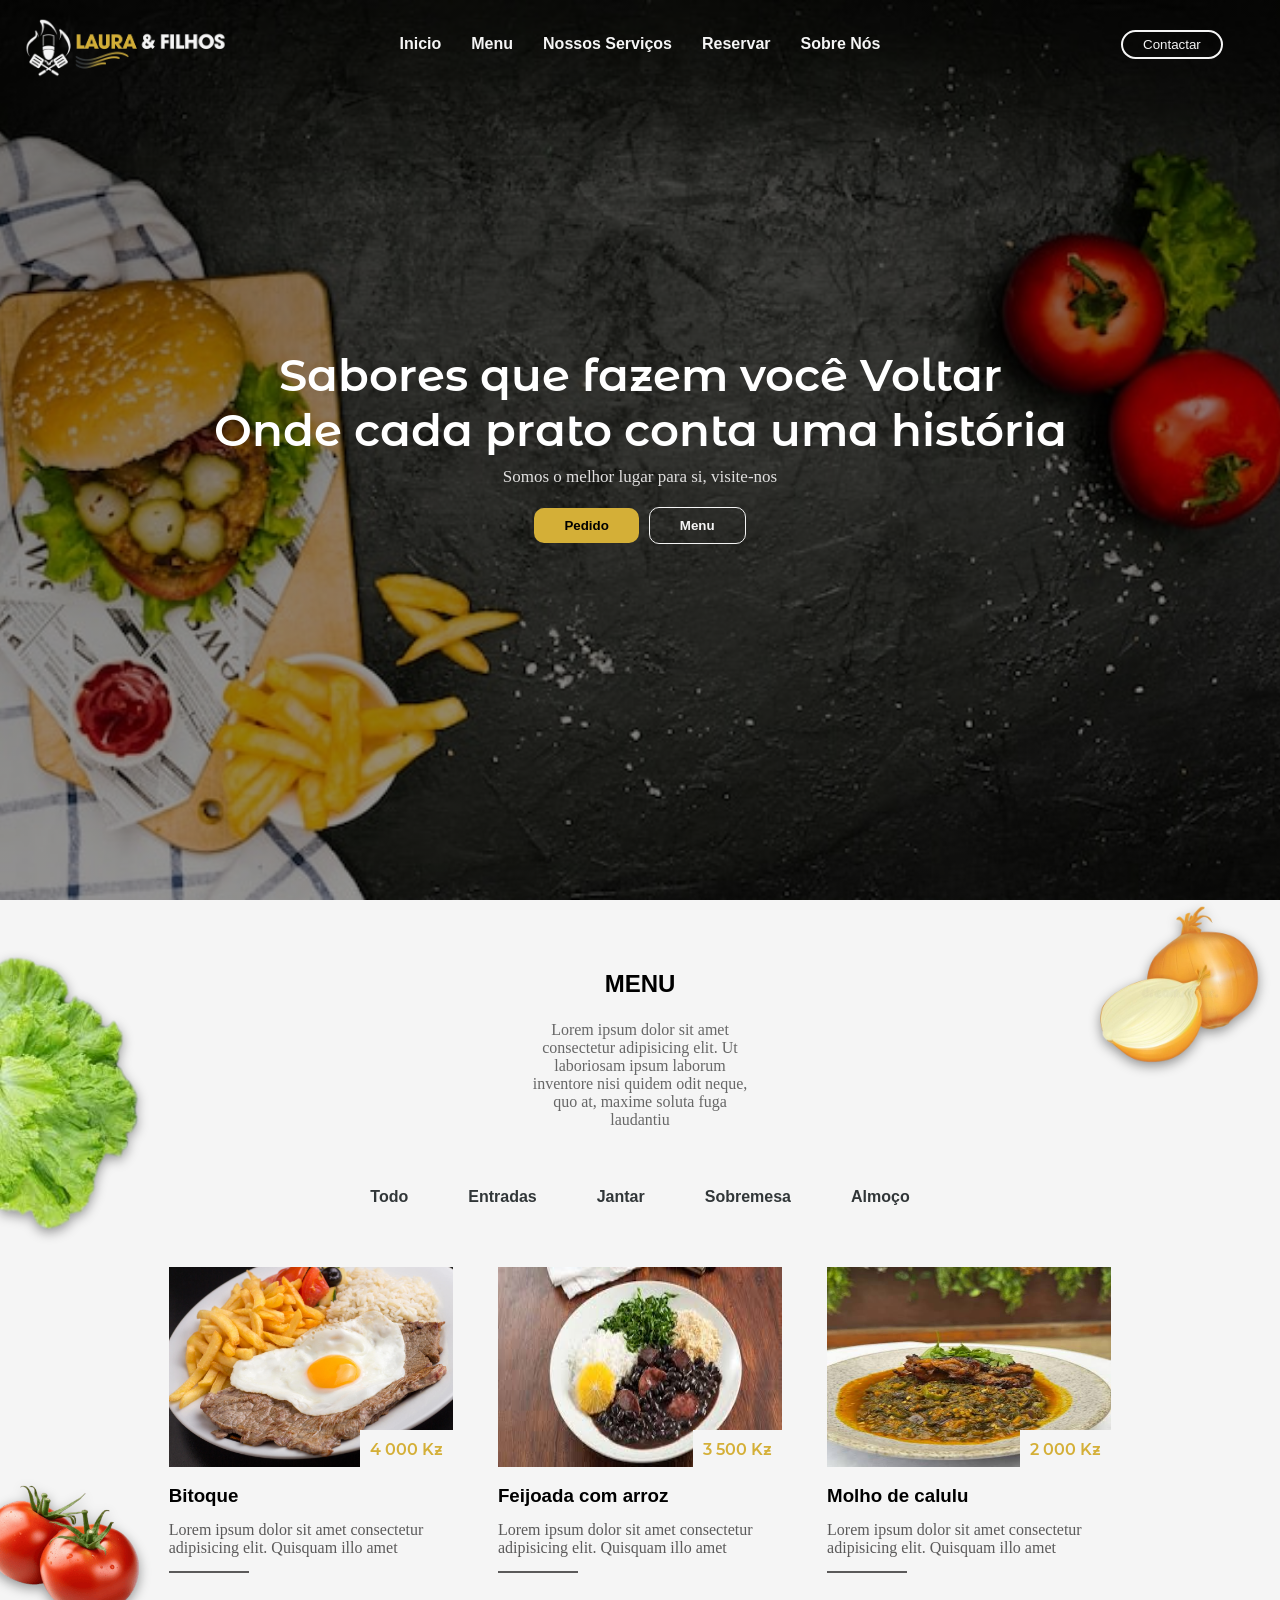
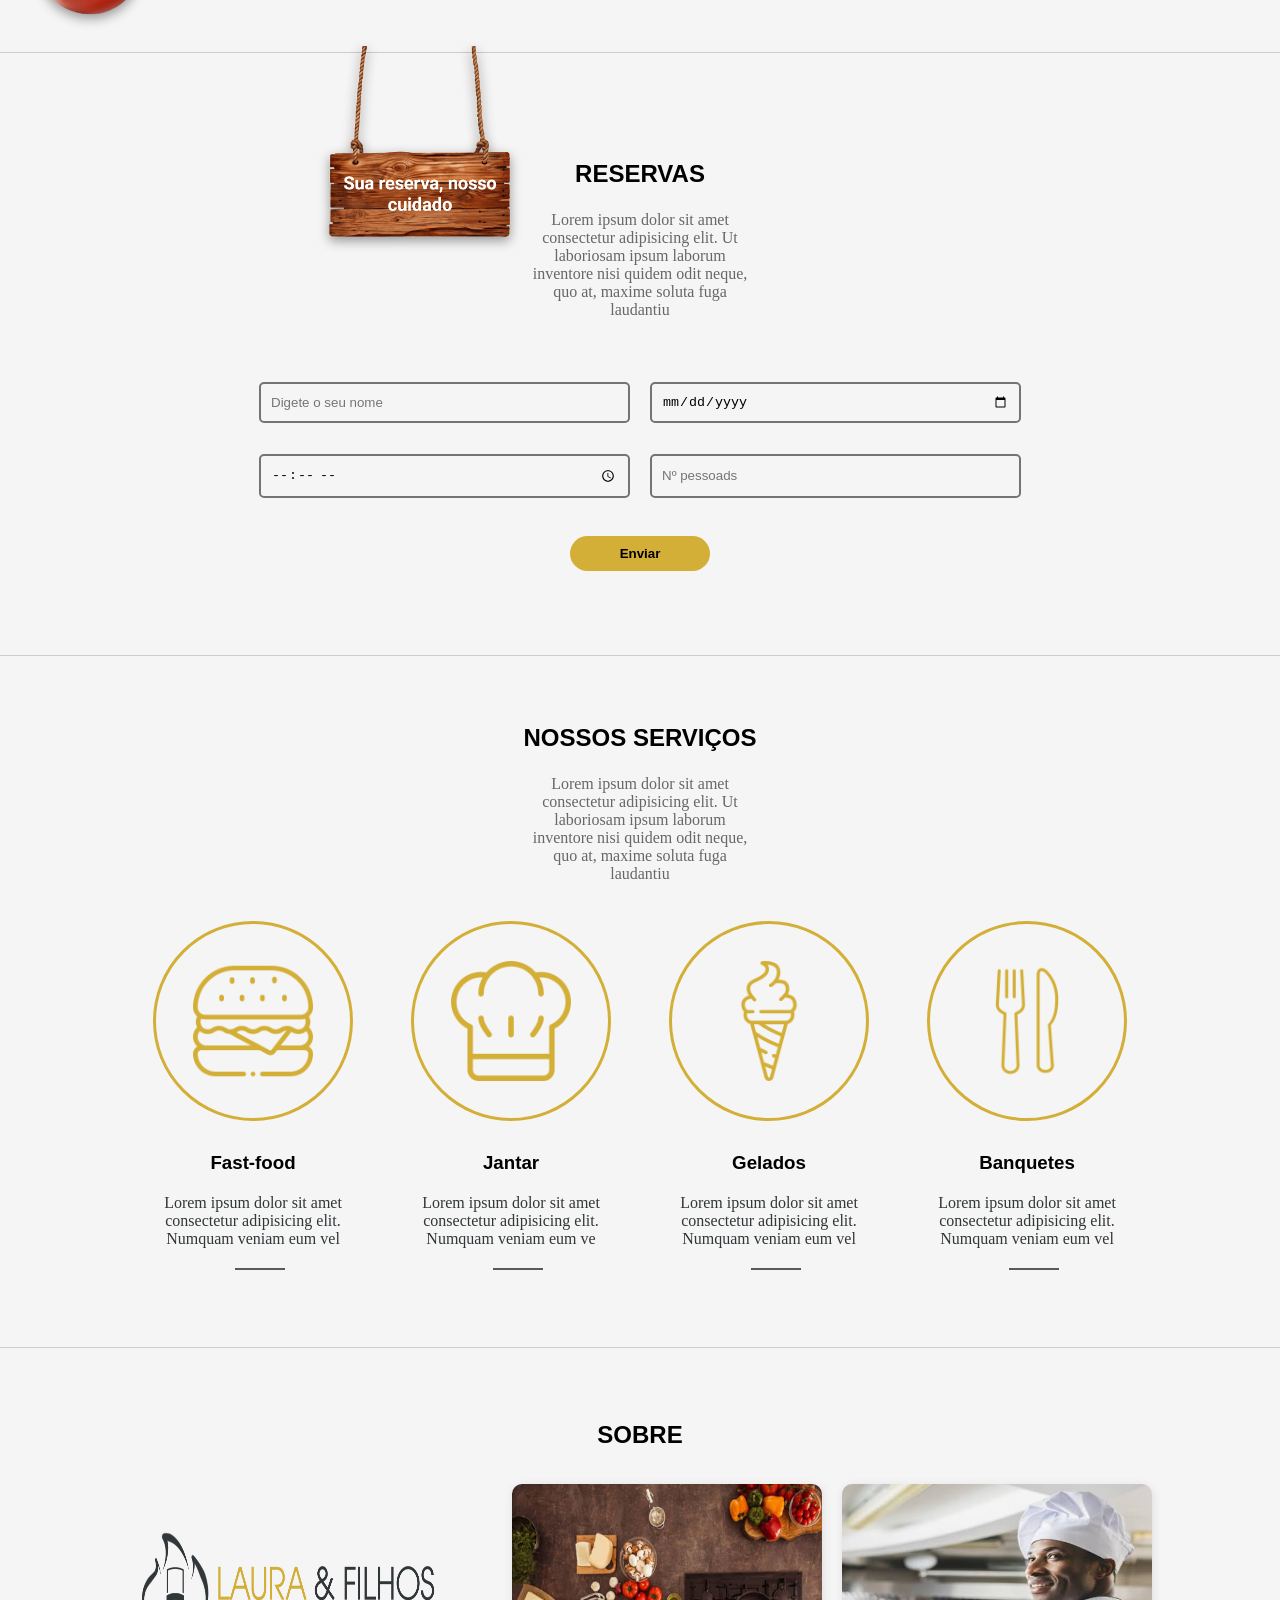
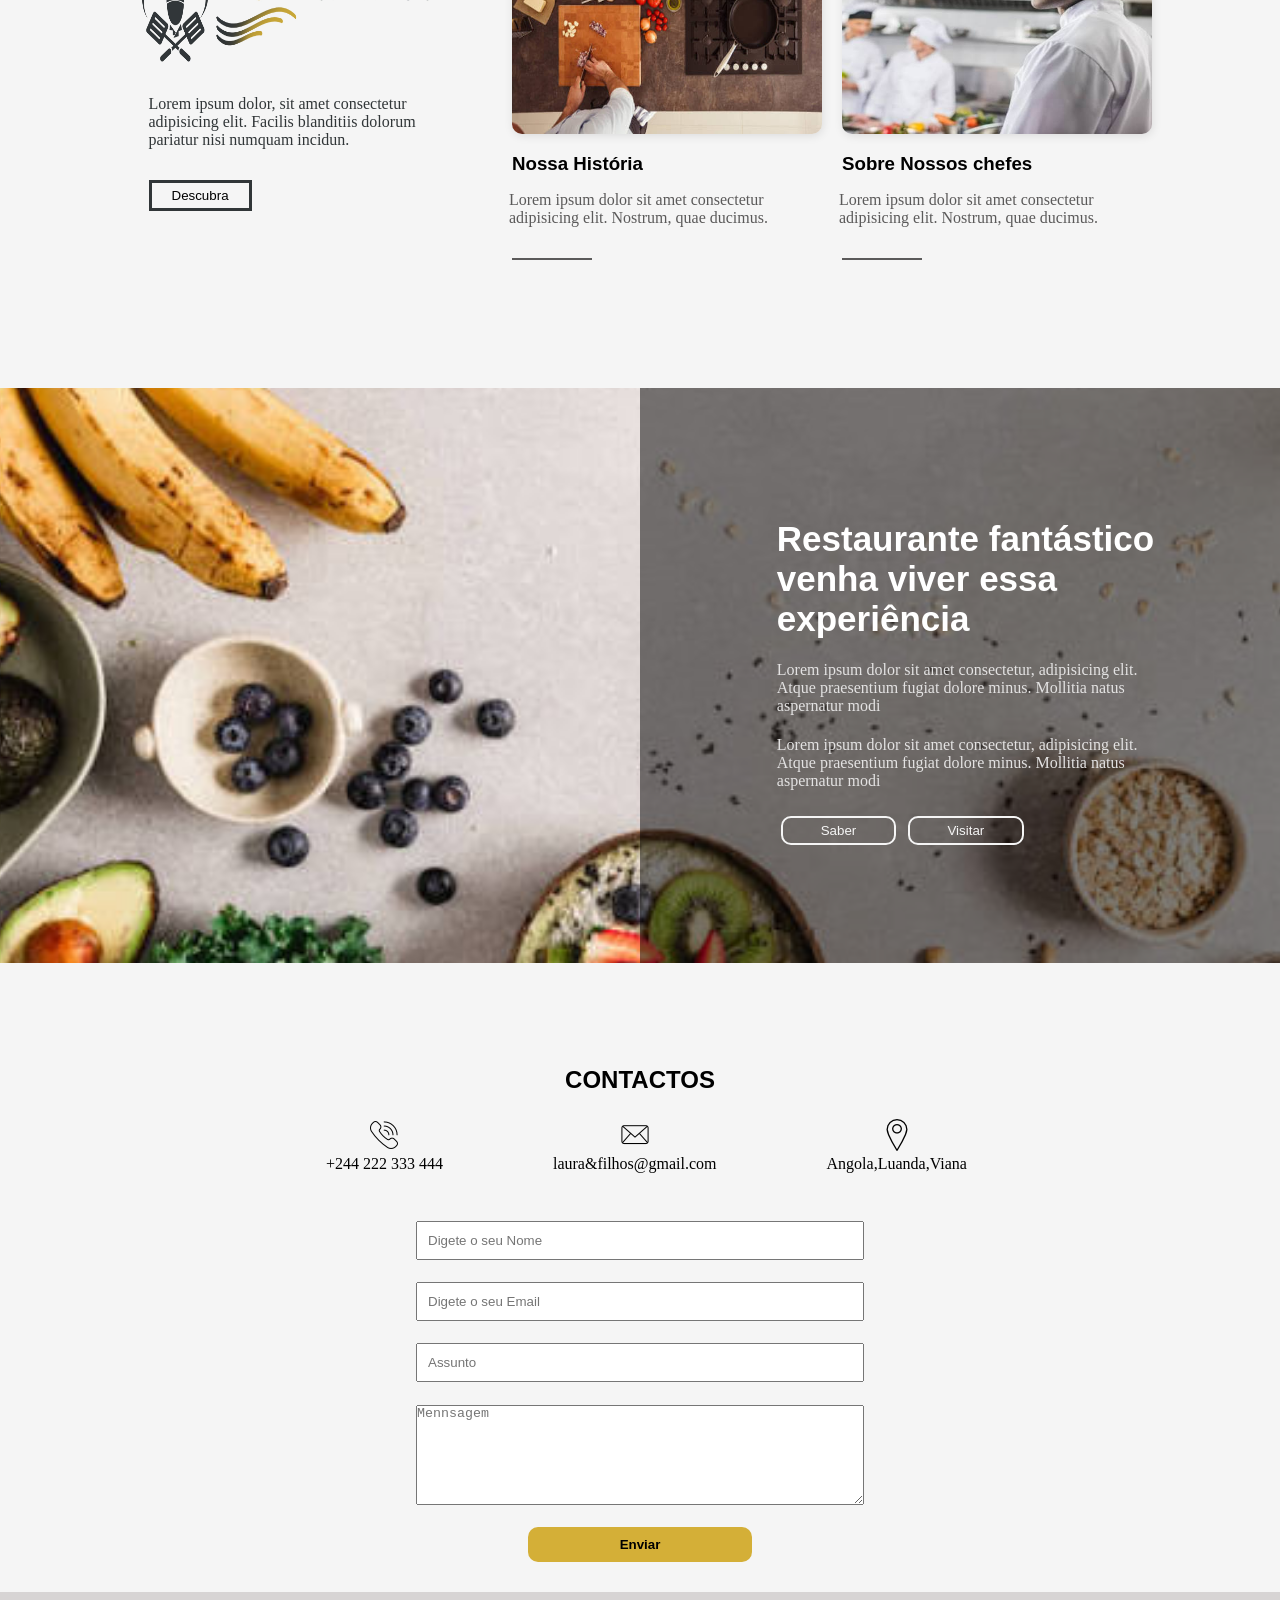
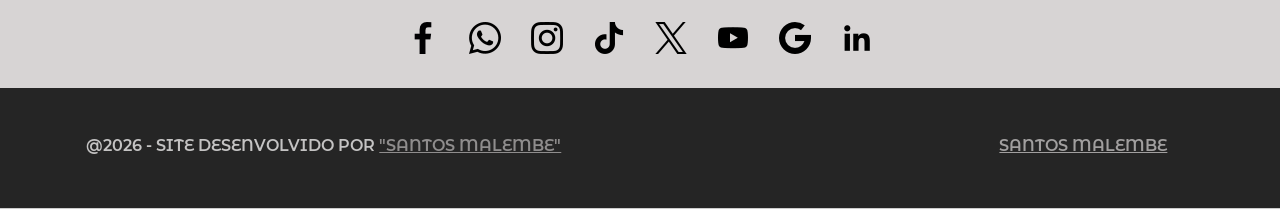
<file: index.html>
<!DOCTYPE html>
<html lang="pt-pt">
<head>
    <meta charset="UTF-8">
    <meta name="viewport" content="width=device-width, initial-scale=1.0">
    <title>Restaurante Laura e filhos</title>
    <link rel="stylesheet" href="style.css">
</head>
<body>
        <header class="cabecalho">
            <nav class="nav_bar">
                <div class="logo">
                        <a href="index.html"><img src="img/icon/logo.png" alt="logotipo"></a>
                </div>
                <ul class="nav_list">
                    <li><a href="index.html">Inicio</a></li>
                    <li><a href="#menu">Menu</a></li>
                    <li><a href="#servicos">Nossos Serviços</a></li>
                    <li><a href="#reservas">Reservar</a></li>
                    <li><a href="#sobre">Sobre Nós</a></li>
                </ul>

                <div class="contactar">
                        <button><a href="#contactos">Contactar</a></button>
                        <button class="menu"><img src="img/icon/menu.png" alt=""></button>
                </div>
            </nav>
        </header>

    <main class="conteudo_principal"><!--Incio do cnteudo principal-->
           <section class="boas_vindas">
                <div class="info">
                    <div class="titulo">
                        <h1>Sabores que fazem você Voltar <br> Onde cada prato conta uma história</h1>
                        <span>Somos o melhor lugar para si, visite-nos</span>
                    </div>
                    <div class="btn_facil">
                        <button class="pedido">Pedido</button> 
                        <button class="menu"><a href="#menu">Menu</a></button> 
                    </div>
                </div>
           </section>

           <section id="menu">
                <div class="aleatorio">
                    <div class="alimento"><img class="alfase" src="img/fundo/alfase.png" alt=""></div>
                    <div class="alimento"><img class="tomate" src="img/fundo/tomate.png" alt=""></div>
                    <div class="alimento"><img class="cebola" src="img/fundo/cebola.png" alt=""></div>
                </div>
                <div class="cabeca"><!--Informação da cabeça da sessão menu-->
                      <h2>MENU</h2>
                      <p>Lorem ipsum dolor sit amet consectetur adipisicing elit. Ut laboriosam ipsum laborum inventore nisi quidem odit neque, quo at, maxime soluta fuga laudantiu</p>
                </div>
                <div class="menu_nav_bar"><!--Menu que fica na sessão menu-->
                    <nav>
                        <ul>
                            <li><a href="#">Todo</a></li>
                            <li><a href="#">Entradas</a></li>
                            <li><a href="#">Jantar</a></li>
                            <li><a href="#">Sobremesa</a></li>
                            <li><a href="#">Almoço</a></li>
                        </ul>
                    </nav>
                </div><!--Fim do menu na sessão menu-->
                <div class="pratos_container">
                        <div class="pratos">
                            <div class="pratos_img">
                                <img src="img/pratos/prato1.jpeg" alt="prato1">
                                <div class="preco">
                                    <span>4 000 Kz</span>
                                </div>
                            </div>
                            <div class="info">  
                                <h3>Bitoque</h3>
                                <p>Lorem ipsum dolor sit amet consectetur adipisicing elit. Quisquam illo amet</p>
                            </div>
                        </div>
                        <div class="pratos">
                            <div class="pratos_img">
                                <img src="img/pratos/prato2.jpeg" alt="prato">
                                <div class="preco">
                                    <span>3 500 Kz</span>
                                </div>
                            </div>
                            <div class="info">  
                                <h3>Feijoada com arroz</h3>
                                <p>Lorem ipsum dolor sit amet consectetur adipisicing elit. Quisquam illo amet</p>
                            </div>
                        </div>
                        <div class="pratos">
                            <div class="pratos_img">
                                <img src="img/pratos/prato3.jpeg" alt="prato">
                                <div class="preco">
                                    <span>2 000 Kz</span>
                                </div>
                            </div>
                            <div class="info">  
                                <h3>Molho de calulu</h3>
                                <p>Lorem ipsum dolor sit amet consectetur adipisicing elit. Quisquam illo amet</p>
                            </div>
                        </div>
                </div>          
           </section><!--Fim da sessão menu-->

           <section id="reservas">
                    <div class="placa"> 
                        <img src="img/fundo/reserva.png" alt="">          
                    </div>
                  <div class="cabeca"><!--Informação da cabeça da sessão menu-->
                      <h2>RESERVAS</h2>
                      <p>Lorem ipsum dolor sit amet consectetur adipisicing elit. Ut laboriosam ipsum laborum inventore nisi quidem odit neque, quo at, maxime soluta fuga laudantiu</p>
                </div>
                <div class="cadastro_reservas">
                        <div class="cadastro1">
                            <input type="text" placeholder="Digete o seu nome">
                            <input type="date" placeholder="Escolha uma data">
                        </div>
                        <div class="cadastro2">
                            <input type="time" min="8:00" max="22:00" placeholder="Escolha a hora">
                            <input type="number" min="1" max="10" placeholder="Nº pessoads">
                        </div>
                        <div class="enviar">
                            <button>Enviar</button>
                        </div>
                </div>
           </section><!--Fim da seccção de reservas-->

           <section id="servicos">
              <div class="cabeca"><!--Informação da cabeça da sessão menu-->
                      <h2>NOSSOS SERVIÇOS</h2>
                      <p>Lorem ipsum dolor sit amet consectetur adipisicing elit. Ut laboriosam ipsum laborum inventore nisi quidem odit neque, quo at, maxime soluta fuga laudantiu</p>
                </div>
                    <div class="servicos_container">
                        <div class="servicos">
                            <div class="area_img">
                                <img src="img/icon/hamburguer.png" alt="">
                            </div>
                            <div class="info">
                                <h3>Fast-food</h3>
                                <p>Lorem ipsum dolor sit amet consectetur adipisicing elit. Numquam veniam eum vel </p>
                            </div>
                        </div>
                        <div class="servicos">
                            <div class="area_img">
                                <img src="img/icon/chapeu.png" alt="">
                            </div>
                            <div class="info">
                                <h3>Jantar</h3>
                                <p>Lorem ipsum dolor sit amet consectetur adipisicing elit. Numquam veniam eum ve</p>
                            </div>
                        </div>
                        <div class="servicos">
                            <div class="area_img">
                                <img src="img/icon/gelado.png" alt="">
                            </div>
                            <div class="info">
                                <h3>Gelados</h3>
                                <p>Lorem ipsum dolor sit amet consectetur adipisicing elit. Numquam veniam eum vel</p>
                            </div>
                        </div>
                        <div class="servicos">
                            <div class="area_img">
                                <img src="img/icon/talheres.png" alt="">
                            </div>
                            <div class="info">
                                <h3>Banquetes</h3>
                                <p>Lorem ipsum dolor sit amet consectetur adipisicing elit. Numquam veniam eum vel </p>
                            </div>
                        </div>     
                    </div>
           </section><!--Fim da sessão serviços-->

        <section id="sobre">
                <div class="cabeca"><!--Informação da cabeça da sessão menu-->
                    <h2>SOBRE</h2>
                </div>
            <div class="info_container">
                <div class="info">
                    <div class="logo_casa">
                        <img src="img/icon/logo2.jpg" alt="">
                    </div>
                    <div class="teste">
                        <p>Lorem ipsum dolor, sit amet consectetur adipisicing elit. Facilis blanditiis dolorum pariatur nisi numquam incidun.</p>
                        <button>Descubra</button>
                    </div>
                </div>
                <div class="historia_container">
                    <div class="historia1">
                        <div class="imagem">
                               <img src="img/fundo/historia.jpeg" alt="">
                        </div>
                        <div class="info">
                                <h3>Nossa História</h3>
                                <p>Lorem ipsum dolor sit amet consectetur adipisicing elit. Nostrum, quae ducimus. </p>
                        </div>
                    </div>
                    <div class="historia1">
                        <div class="imagem">
                               <img src="img/fundo/chefe2.jpeg" alt="">
                        </div>
                        <div class="info">
                                <h3>Sobre Nossos chefes</h3>
                                <p>Lorem ipsum dolor sit amet consectetur adipisicing elit. Nostrum, quae ducimus. </p>
                        </div>
                    </div>
                </div>
            </div>

            <div class="escura">
                    <div class="escuro_container">
                        <div class="escura1">
                            <h2>Restaurante fantástico venha viver essa experiência</h2>
                            <p>Lorem ipsum dolor sit amet consectetur, adipisicing elit. Atque praesentium fugiat dolore minus. Mollitia natus aspernatur modi</p>
                            <p>Lorem ipsum dolor sit amet consectetur, adipisicing elit. Atque praesentium fugiat dolore minus. Mollitia natus aspernatur modi</p>
                            <div class="botoes_container">
                                    <button>Saber</button>
                                    <button>Visitar</button>
                            </div>
                        </div>
                    </div>
            </div>
        </section>
    </main><!--Fim do main-->

        <footer id="contactos">
                 <div class="cabeca"><!--Informação da cabeça da sessão menu-->
                    <h2>CONTACTOS</h2>
                </div>
                <div class="contactos_container">
                    <div class="contacto1">
                        <div><img src="img/icon/telefone.png" alt=""></div>
                        <div><span>+244 222 333 444</span></div>
                    </div>
                    <div class="contacto1">
                        <div><img src="img/icon/email.png" alt=""></div>
                        <div><span>laura&filhos@gmail.com</span></div>
                    </div>
                    <div class="contacto1">
                        <div><img src="img/icon/localizacao.png" alt=""></div>
                        <div><span>Angola,Luanda,Viana</span></div>
                    </div>
                    
                </div>
                <div class="formulario_container">
                    <div class="formulario">
                        <input type="text" placeholder="Digete o seu Nome">
                        <input type="text" placeholder="Digete o seu Email">
                        <input type="text" placeholder="Assunto">
                        <textarea name="mensagem" placeholder="Mennsagem"></textarea>
                    </div>
                    <div class="enviar">
                        <button>Enviar</button>
                    </div>
                </div>

                <div class="redes">
                    <div class="redes_container">
                        <div class="1"><img src="img/icon/facebook-app-symbol.png" alt=""></div>
                        <div class="2"><img src="img/icon/whatsapp.png" alt=""></div>
                        <div class="3"><img src="img/icon/instagram.png" alt=""></div>
                        <div class="4"><img src="img/icon/tik-tok.png" alt=""></div>
                        <div class="8"><img src="img/icon/twitter.png" alt=""></div>                        
                        <div class="5"><img src="img/icon/youtube.png" alt=""></div>
                        <div class="6"> <img src="img/icon/google.png" alt=""></div>
                        <div class="7"><img src="img/icon/linkedin.png" alt=""></div>
                    </div>
                </div>
                <div class="termino">
                    <div class="info1">
                        <span>@2026 - SITE DESENVOLVIDO POR <a href="#">"SANTOS MALEMBE"</a></span>
                    </div>
                    <div class="info2">
                        <span><a href="#">SANTOS MALEMBE</a></span>
                    </div>
                </div>
        </footer>


<script src="index.js"></script>
<script src="menu.js"></script>



</body>
</html>
</file>
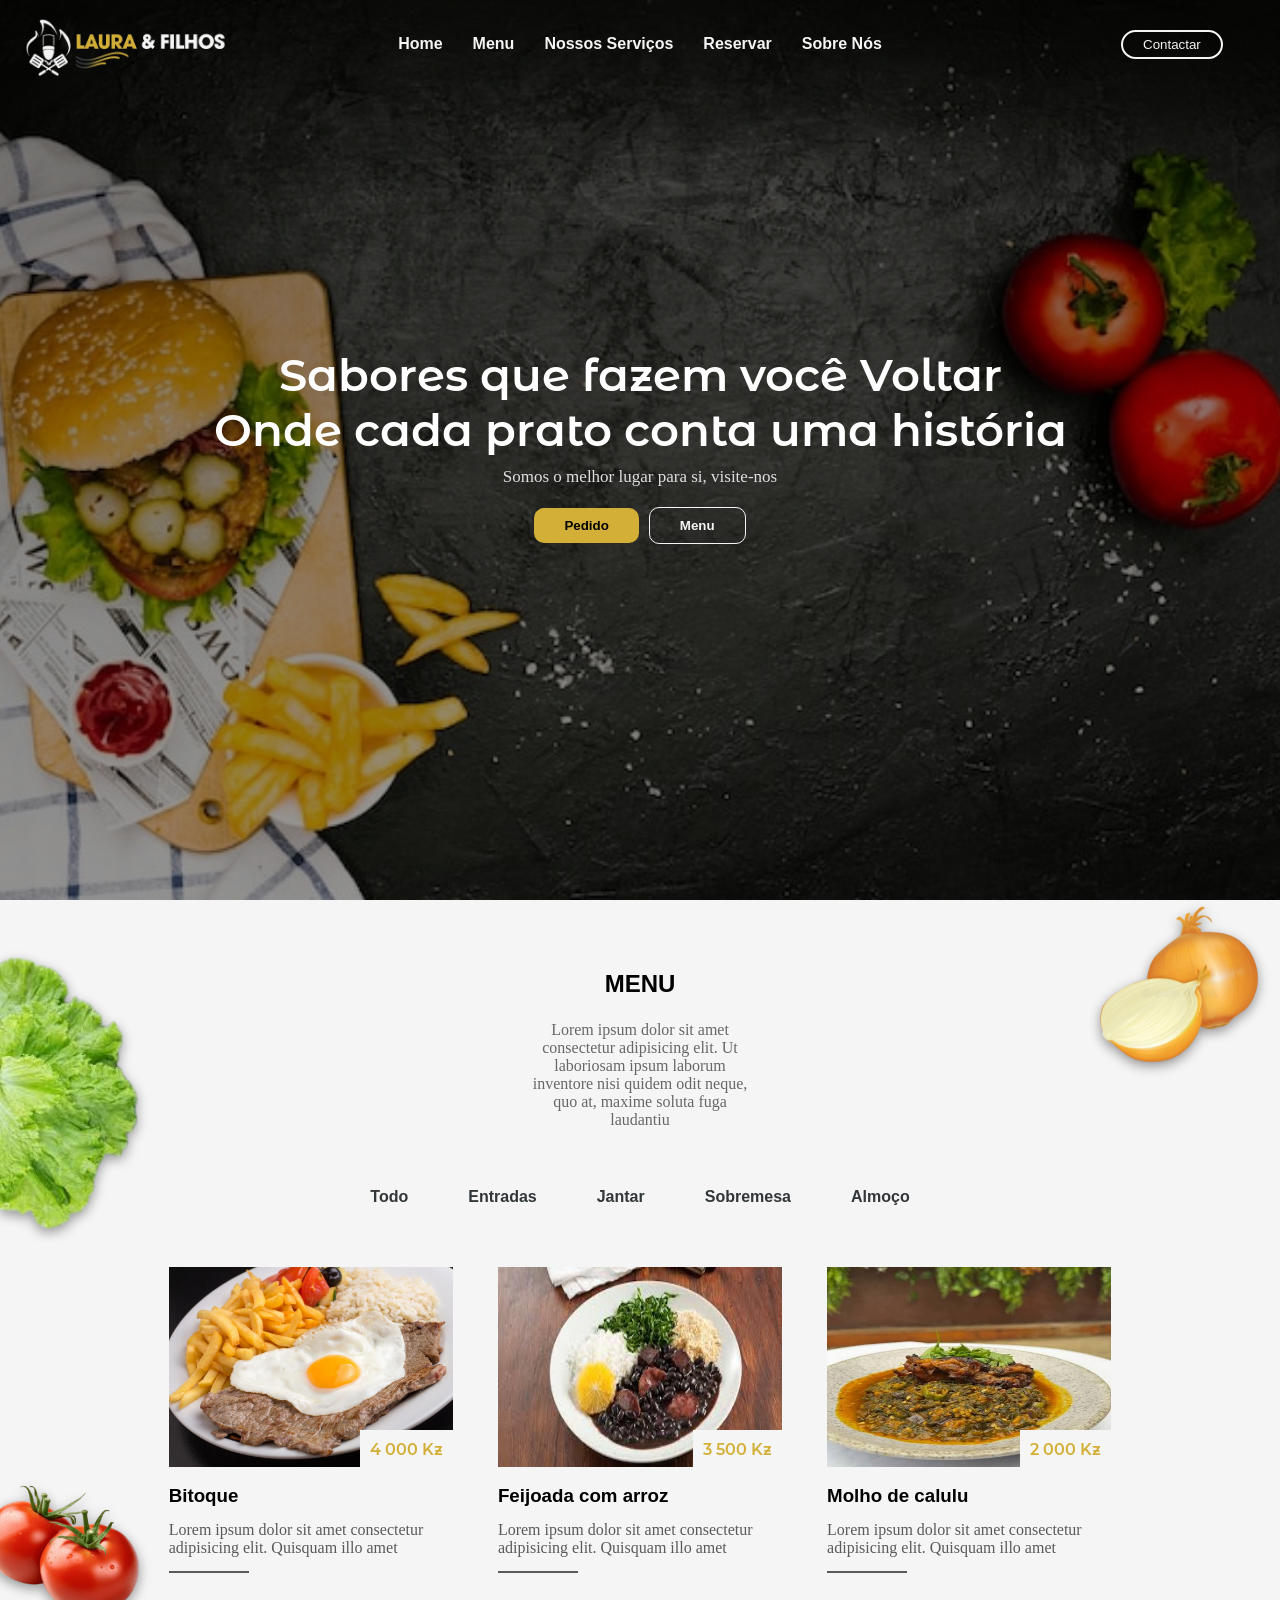
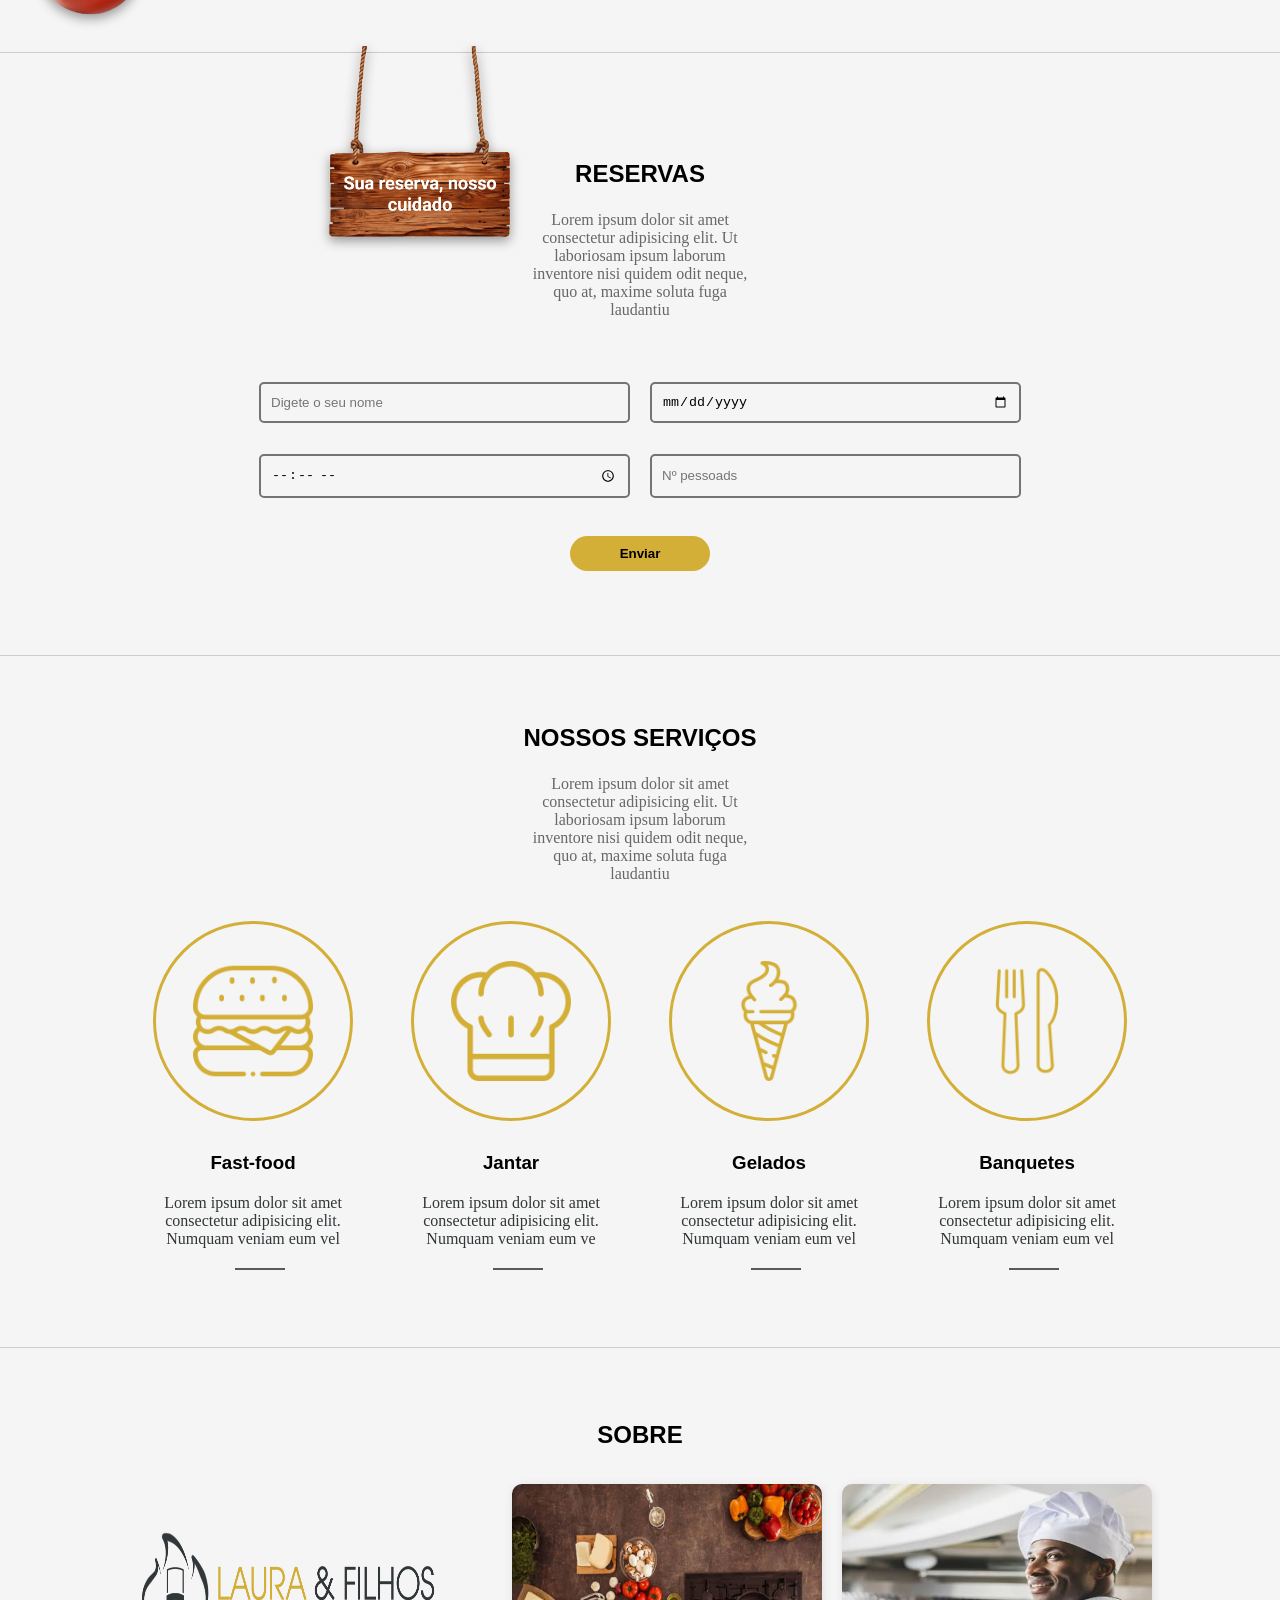
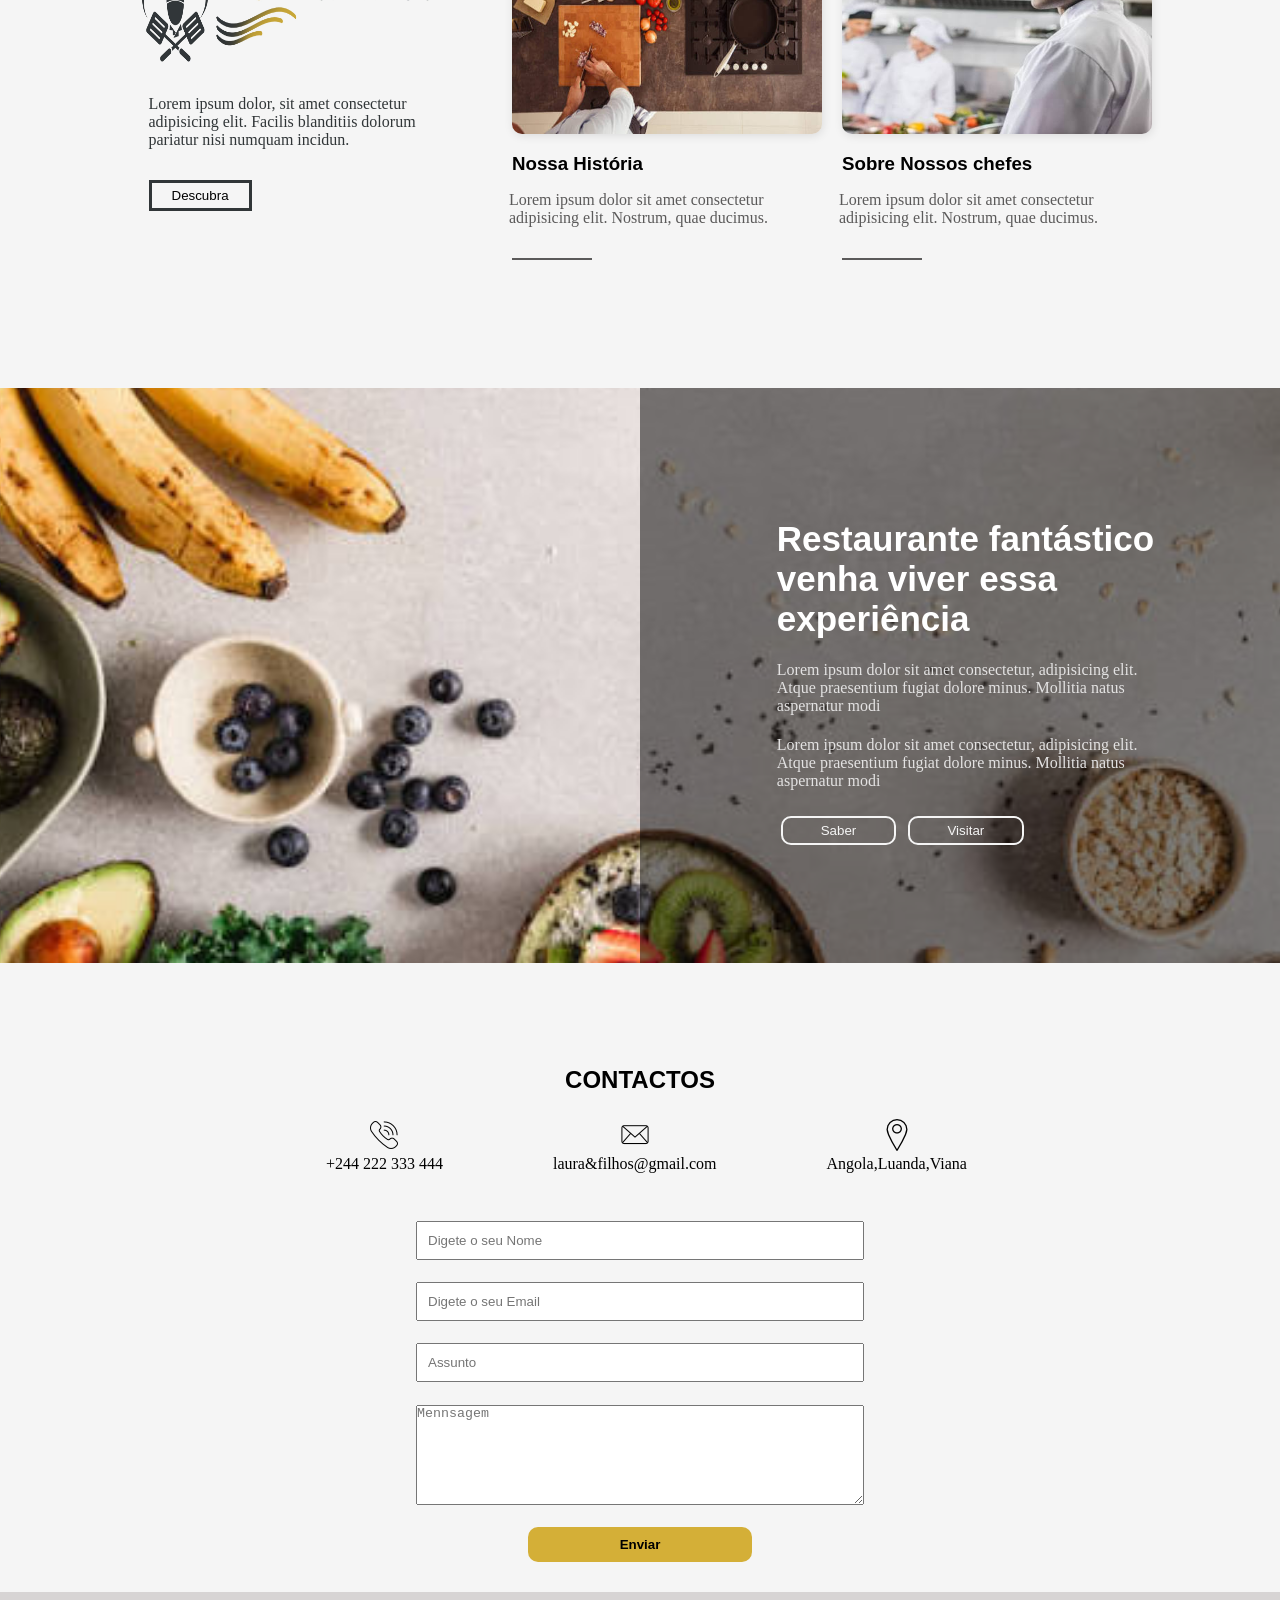
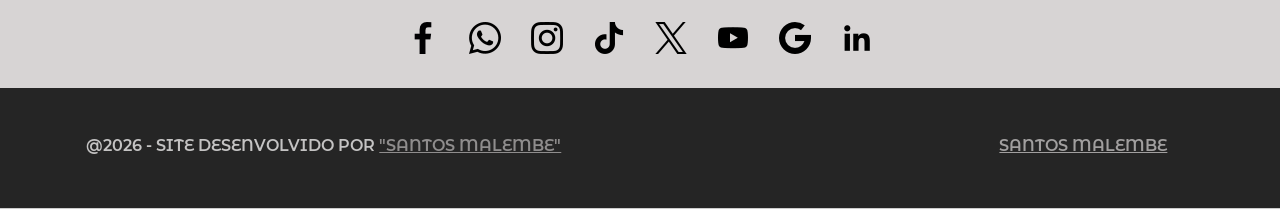
<file: html/index.html>
<!DOCTYPE html>
<html lang="pt-pt">
<head>
    <meta charset="UTF-8">
    <meta name="viewport" content="width=device-width, initial-scale=1.0">
    <title>Restaurante Laura e filhos</title>
    <link rel="stylesheet" href="/css/style.css">
</head>
<body>
        <header class="cabecalho">
            <nav class="nav_bar">
                <div class="logo">
                        <a href="index.html"><img src="/img/icon/logo.png" alt=""></a>
                </div>
                <ul>
                    <li><a href="index.html">Home</a></li>
                    <li><a href="#menu">Menu</a></li>
                    <li><a href="#servicos">Nossos Serviços</a></li>
                    <li><a href="#reservas">Reservar</a></li>
                    <li><a href="#sobre">Sobre Nós</a></li>
                </ul>

                <div class="contactar">
                        <button><a href="#contactos">Contactar</a></button>
                </div>
            </nav>
        </header>

    <main class="conteudo_principal"><!--Incio do cnteudo principal-->
           <section class="boas_vindas">
                <div class="info">
                    <div class="titulo">
                        <h1>Sabores que fazem você Voltar <br> Onde cada prato conta uma história</h1>
                        <span>Somos o melhor lugar para si, visite-nos</span>
                    </div>
                    <div class="btn_facil">
                        <button class="pedido">Pedido</button> 
                        <button class="menu"><a href="#menu">Menu</a></button> 
                    </div>
                </div>
           </section>

           <section id="menu">
                <div class="aleatorio">
                    <div class="alimento"><img class="alfase" src="/img/fundo/alfase.png" alt=""></div>
                    <div class="alimento"><img class="tomate" src="/img/fundo/tomate.png" alt=""></div>
                    <div class="alimento"><img class="cebola" src="/img/fundo/cebola.png" alt=""></div>
                </div>
                <div class="cabeca"><!--Informação da cabeça da sessão menu-->
                      <h2>MENU</h2>
                      <p>Lorem ipsum dolor sit amet consectetur adipisicing elit. Ut laboriosam ipsum laborum inventore nisi quidem odit neque, quo at, maxime soluta fuga laudantiu</p>
                </div>
                <div class="menu_nav_bar"><!--Menu que fica na sessão menu-->
                    <nav>
                        <ul>
                            <li><a href="#">Todo</a></li>
                            <li><a href="#">Entradas</a></li>
                            <li><a href="#">Jantar</a></li>
                            <li><a href="#">Sobremesa</a></li>
                            <li><a href="#">Almoço</a></li>
                        </ul>
                    </nav>
                </div><!--Fim do menu na sessão menu-->
                <div class="pratos_container">
                        <div class="pratos">
                            <div class="pratos_img">
                                <img src="/img/pratos/prato1.jpeg" alt="prato">
                                <div class="preco">
                                    <span>4 000 Kz</span>
                                </div>
                            </div>
                            <div class="info">  
                                <h3>Bitoque</h3>
                                <p>Lorem ipsum dolor sit amet consectetur adipisicing elit. Quisquam illo amet</p>
                            </div>
                        </div>
                        <div class="pratos">
                            <div class="pratos_img">
                                <img src="/img/pratos/prato2.jpeg" alt="prato">
                                <div class="preco">
                                    <span>3 500 Kz</span>
                                </div>
                            </div>
                            <div class="info">  
                                <h3>Feijoada com arroz</h3>
                                <p>Lorem ipsum dolor sit amet consectetur adipisicing elit. Quisquam illo amet</p>
                            </div>
                        </div>
                        <div class="pratos">
                            <div class="pratos_img">
                                <img src="/img/pratos/prato3.jpeg" alt="prato">
                                <div class="preco">
                                    <span>2 000 Kz</span>
                                </div>
                            </div>
                            <div class="info">  
                                <h3>Molho de calulu</h3>
                                <p>Lorem ipsum dolor sit amet consectetur adipisicing elit. Quisquam illo amet</p>
                            </div>
                        </div>
                </div>          
           </section><!--Fim da sessão menu-->

           <section id="reservas">
                    <div class="placa"> 
                        <img src="/img/fundo/reserva.png" alt="">          
                    </div>
                  <div class="cabeca"><!--Informação da cabeça da sessão menu-->
                      <h2>RESERVAS</h2>
                      <p>Lorem ipsum dolor sit amet consectetur adipisicing elit. Ut laboriosam ipsum laborum inventore nisi quidem odit neque, quo at, maxime soluta fuga laudantiu</p>
                </div>
                <div class="cadastro_reservas">
                        <div class="cadastro1">
                            <input type="text" placeholder="Digete o seu nome">
                            <input type="date" placeholder="Escolha uma data">
                        </div>
                        <div class="cadastro2">
                            <input type="time" min="8:00" max="22:00" placeholder="Escolha a hora">
                            <input type="number" min="1" max="10" placeholder="Nº pessoads">
                        </div>
                        <div class="enviar">
                            <button>Enviar</button>
                        </div>
                </div>
           </section><!--Fim da seccção de reservas-->

           <section id="servicos">
              <div class="cabeca"><!--Informação da cabeça da sessão menu-->
                      <h2>NOSSOS SERVIÇOS</h2>
                      <p>Lorem ipsum dolor sit amet consectetur adipisicing elit. Ut laboriosam ipsum laborum inventore nisi quidem odit neque, quo at, maxime soluta fuga laudantiu</p>
                </div>
                    <div class="servicos_container">
                        <div class="servicos">
                            <div class="area_img">
                                <img src="/img/icon/hamburguer.png" alt="">
                            </div>
                            <div class="info">
                                <h3>Fast-food</h3>
                                <p>Lorem ipsum dolor sit amet consectetur adipisicing elit. Numquam veniam eum vel </p>
                            </div>
                        </div>
                        <div class="servicos">
                            <div class="area_img">
                                <img src="/img/icon/chapeu.png" alt="">
                            </div>
                            <div class="info">
                                <h3>Jantar</h3>
                                <p>Lorem ipsum dolor sit amet consectetur adipisicing elit. Numquam veniam eum ve</p>
                            </div>
                        </div>
                        <div class="servicos">
                            <div class="area_img">
                                <img src="/img/icon/gelado.png" alt="">
                            </div>
                            <div class="info">
                                <h3>Gelados</h3>
                                <p>Lorem ipsum dolor sit amet consectetur adipisicing elit. Numquam veniam eum vel</p>
                            </div>
                        </div>
                        <div class="servicos">
                            <div class="area_img">
                                <img src="/img/icon/talheres.png" alt="">
                            </div>
                            <div class="info">
                                <h3>Banquetes</h3>
                                <p>Lorem ipsum dolor sit amet consectetur adipisicing elit. Numquam veniam eum vel </p>
                            </div>
                        </div>     
                    </div>
           </section><!--Fim da sessão serviços-->

        <section id="sobre">
                <div class="cabeca"><!--Informação da cabeça da sessão menu-->
                    <h2>SOBRE</h2>
                </div>
            <div class="info_container">
                <div class="info">
                    <div class="logo_casa">
                        <img src="/img/icon/logo2.jpg" alt="">
                    </div>
                    <div class="teste">
                        <p>Lorem ipsum dolor, sit amet consectetur adipisicing elit. Facilis blanditiis dolorum pariatur nisi numquam incidun.</p>
                        <button>Descubra</button>
                    </div>
                </div>
                <div class="historia_container">
                    <div class="historia1">
                        <div class="imagem">
                               <img src="/img/fundo/historia.jpeg" alt="">
                        </div>
                        <div class="info">
                                <h3>Nossa História</h3>
                                <p>Lorem ipsum dolor sit amet consectetur adipisicing elit. Nostrum, quae ducimus. </p>
                        </div>
                    </div>
                    <div class="historia1">
                        <div class="imagem">
                               <img src="/img/fundo/chefe2.jpeg" alt="">
                        </div>
                        <div class="info">
                                <h3>Sobre Nossos chefes</h3>
                                <p>Lorem ipsum dolor sit amet consectetur adipisicing elit. Nostrum, quae ducimus. </p>
                        </div>
                    </div>
                </div>
            </div>

            <div class="escura">
                    <div class="escuro_container">
                        <div class="escura1">
                            <h2>Restaurante fantástico venha viver essa experiência</h2>
                            <p>Lorem ipsum dolor sit amet consectetur, adipisicing elit. Atque praesentium fugiat dolore minus. Mollitia natus aspernatur modi</p>
                            <p>Lorem ipsum dolor sit amet consectetur, adipisicing elit. Atque praesentium fugiat dolore minus. Mollitia natus aspernatur modi</p>
                            <div class="botoes_container">
                                    <button>Saber</button>
                                    <button>Visitar</button>
                            </div>
                        </div>
                    </div>
            </div>
        </section>
    </main><!--Fim do main-->

        <footer id="contactos">
                 <div class="cabeca"><!--Informação da cabeça da sessão menu-->
                    <h2>CONTACTOS</h2>
                </div>
                <div class="contactos_container">
                    <div class="contacto1">
                        <div><img src="/img/icon/telefone.png" alt=""></div>
                        <div><span>+244 222 333 444</span></div>
                    </div>
                    <div class="contacto1">
                        <div><img src="/img/icon/email.png" alt=""></div>
                        <div><span>laura&filhos@gmail.com</span></div>
                    </div>
                    <div class="contacto1">
                        <div><img src="/img/icon/localizacao.png" alt=""></div>
                        <div><span>Angola,Luanda,Viana</span></div>
                    </div>
                    
                </div>
                <div class="formulario_container">
                    <div class="formulario">
                        <input type="text" placeholder="Digete o seu Nome">
                        <input type="text" placeholder="Digete o seu Email">
                        <input type="text" placeholder="Assunto">
                        <textarea name="mensagem" placeholder="Mennsagem"></textarea>
                    </div>
                    <div class="enviar">
                        <button>Enviar</button>
                    </div>
                </div>

                <div class="redes">
                    <div class="redes_container">
                        <div class="1"><img src="/img/icon/facebook-app-symbol.png" alt=""></div>
                        <div class="2"><img src="/img/icon/whatsapp.png" alt=""></div>
                        <div class="3"><img src="/img/icon/instagram.png" alt=""></div>
                        <div class="4"><img src="/img/icon/tik-tok.png" alt=""></div>
                        <div class="8"><img src="/img/icon/twitter.png" alt=""></div>                        
                        <div class="5"><img src="/img/icon/youtube.png" alt=""></div>
                        <div class="6"> <img src="/img/icon/google.png" alt=""></div>
                        <div class="7"><img src="/img/icon/linkedin.png" alt=""></div>
                    </div>
                </div>
                <div class="termino">
                    <div class="info1">
                        <span>@2026 - SITE DESENVOLVIDO POR <a href="#">"SANTOS MALEMBE"</a></span>
                    </div>
                    <div class="info2">
                        <span><a href="#">SANTOS MALEMBE</a></span>
                    </div>
                </div>
        </footer>


<script src="/javascript/index.js"></script>



</body>
</html>
</file>
<file: style.css>
@charset "UTF-8";
:root{
    --cor-preta:#313638;
    --cor-dourada:#D4AF37;
    --cor-branca:#f5f5f5;
    --font-arial: Arial, Helvetica, sans-serif;
}
html{
    scroll-behavior: smooth;
}
*{
    margin: 0;
    padding: 0;
    list-style-type: none;
    text-decoration: none;
    box-sizing: border-box;
}

@font-face{
    font-family: 'titulo';
    src: url(fonts/Montserrat_Alternates/MontserratAlternates-SemiBold.ttf);
}
body{
   background-color: var(--cor-branca);
   overflow-x: hidden;
   scroll-snap-type: y mandatory;
   overflow-y: scroll;
}
.cabecalho{
    position:absolute;
    top: 0;
    width: 100%;
    padding: 20px;
    color: var(--cor-branca);
    z-index: 10;
}
.cabecalho .nav_bar{ /*menu que contemos links*/
    display: flex;
    justify-content: center;
    justify-items: center;
    align-items: center;
    position: relative;
}
.cabecalho .nav_bar .logo{ /*menu que contemos links*/
    position: absolute;
    top: -3px;
    left: 0%;
    width: 17%;
}
.cabecalho .nav_bar .logo img{
    width: 100%;
}
.cabecalho .nav_bar ul{/*Controlador das li*/
    display: flex;
    padding: 10px;
    gap: 20px;
}
.cabecalho .nav_bar ul li{
    padding: 5px;
    position: relative;
}
.cabecalho .nav_bar ul li > a{
    color: var(--cor-branca);
    font-family: var(--font-arial);
    font-weight: bold
}
.cabecalho .nav_bar ul > li:hover{
    transform: scale(1.1);
}
.cabecalho .nav_bar ul > li::after{/*Efeito da borda que passapor baixo*/
    content: "";
    position: absolute;
    width: 0%;
    left: 0;
    bottom: 0;
    height: 2px;
    background: var(--cor-branca);
    transition: 0.5s ease-in-out;
}
.cabecalho .nav_bar ul li:hover::after{
    width: 100%;
}
.cabecalho .nav_bar .contactar{ /*Div que controla o botão d menu*/
    position: absolute;
    right: 3%;
}
.cabecalho .nav_bar .contactar button{/*Botão contactar*/
    background-color: transparent;
    border: 2px solid var(--cor-branca);
    border-radius: 15px;
    padding: 5px 20px 5px 20px;
    cursor: pointer;
}
.cabecalho .nav_bar .contactar .menu{
    display: none;
}
.cabecalho .nav_bar .contactar button a{
    color: var(--cor-branca);
}

.boas_vindas{/*Sessão de boas vindas do site*/
    height:100vh;
    width: 100%;
    display: flex;
    align-items: center;
    color: white;
    background: linear-gradient(rgba(0,0,0,0.5), rgba(0,0,0,0.4)), url(img/fundo/comidas.jpg);
    background-size:cover;
    background-position: center;
    background-repeat: no-repeat;
}
.boas_vindas .info{
    display: flex;
    flex-direction: column;
    margin: 1% auto;
}
.boas_vindas .info .titulo h1{/*Titulo com o slogen do site*/
   text-align: center;
   font-family: 'titulo', sans-serif;
   font-weight: 900;
   font-size: clamp(40px, 4vw, 45px);
   padding: 10px;
}
.boas_vindas .info .titulo > span{
    display: flex;
    text-align: center;
    align-items: center;
    justify-content: center;
    color: #e1e0e0;
    font-size: 17px;
}
.boas_vindas .btn_facil{
     display: flex;
    align-items: center;
    justify-content: center;
    padding: 20px;
    gap: 10px;
}
.boas_vindas .btn_facil button{/*Boões na area ede boas vindas*/
    border-radius: 10px;
    padding: 10px 30px 10px 30px;
    cursor: pointer;
}

.boas_vindas .btn_facil .pedido{ /*Botrão de pedido*/
        background-color: var(--cor-dourada);
        font-family: var(--font-arial);
       font-weight: 900;
        border: none;
}

.boas_vindas .btn_facil .menu{ /*Botão menu na area de boas vindas*/
    border: 1px solid var(--cor-branca);
    background-color: transparent;
    font-family: var(--font-arial);
    font-weight: 900;
}
.boas_vindas .btn_facil .menu a{
    color: var(--cor-branca);

}
/*Fim da sessão de boasa vindas*/

/*INICIO DA SESSÃO MENU*/
 #menu{
   height:auto;
   display: flex;
   justify-content: center;
   align-items: center;
   flex-direction: column;
   gap: 20px;
   margin-top: 40px;
   border-bottom: 1px solid #ccc;
   scroll-margin-top: 50px;
   position: relative;
   scroll-snap-align: start;
}
#menu .cabeca{
    display: flex;
    justify-content: center;
    align-items: center;
    width: 20%;
    flex-direction: column;
}

#menu .cabeca h2{ /*Titulo da sesão*/
    padding: 10px;
    font-family: var(--font-arial);
}

#menu .cabeca p{
    text-align: center;
    color: #676767;
}
.menu_nav_bar{
    padding: 20px;
}
.menu_nav_bar nav ul{
    display: flex;
    padding: 1px;
    gap: 50px;
  
}
.menu_nav_bar nav ul li{
      position: relative;
      padding: 5px;
}
.menu_nav_bar nav ul > li::after{/*Efeito da borda que passapor baixo*/
    content: "";
    position: absolute;
    width: 0%;
    left: 0;
    bottom: 0;
    height: 2px;
    background: var(--cor-dourada);
    transition: 0.5s ease-in-out;
}
.menu_nav_bar nav ul li:hover::after{
    width: 100%;
}
.menu_nav_bar nav ul li > a{
    color: var(--cor-preta);
    font-family: var(--font-arial);
    font-weight: bold;
}

/*Inico da area dos pratos de comida*/
.pratos_container{
    width: 80%;
    display: flex;
    justify-content: center;
    align-items: center;
    gap: 25px;
    padding: 5px;
    margin-bottom: 5%;
}
.pratos_container .pratos{
    width: 30%;
    padding: 10px;
    height: auto;
    
}
.pratos_container .pratos::after{
    content:"";
    display:block;
    width: 80px;
    height: 2px;
    background-color: #5b5a5a;
}
.pratos_container .pratos_img{
    position: relative;
}
.pratos_container .pratos_img .preco{
    position: absolute;
    right: 0%;
    bottom: 1%;
    background-color: var(--cor-branca);
    padding: 10px;
 
}
.pratos_container .pratos_img .preco > span{
    color: var(--cor-dourada);
    font-family: 'titulo';
    font-weight:bold;
}
.pratos_container .pratos_img img{
    width: 100%;
    height: 200px;
}
.pratos_container .info h3{
    margin:5% 0% 5% 0%;
    font-family:'Trebuchet MS', 'Lucida Sans Unicode', 'Lucida Grande', 'Lucida Sans', Arial, sans-serif;
}
.pratos_container .info p{
    margin:5% 0% 5% 0%;
    color: #5b5a5a;
}

/*Inico da animação*/
/* ESTADO INICIAL (antes de aparecer) */
.pratos_container .pratos{
    opacity: 0;
    transition: all 0.8s ease;
}

/* CARDS QUE VÊM DA ESQUERDA */
.pratos_container .pratos:nth-child(1),
.pratos_container .pratos:nth-child(3) {
    transform: translateX(-60px);
}

/* CARDS QUE VÊM DA DIREITA */
.pratos_container .pratos:nth-child(2),
.pratos_container .pratos:nth-child(4) {
    transform: translateX(60px);
}

/* QUANDO A ANIMAÇÃO É ATIVADA */
.pratos_container .pratos.show {
    opacity: 1;
    transform: translateX(0);
}

.aleatorio img{
position: absolute;
width: 200px;
filter: drop-shadow(0px 4px 6px rgba(0,0,0,0.4));
}
.aleatorio .alfase{
    left: 0;
}
.aleatorio .cebola{
    top: -7%;
    right:0%;
}
.aleatorio .tomate{
    left: -3%;
    bottom: 0;
}


/*Inicio da sessão de reservas*/
 #reservas{
   height: 500px;
   display: flex;
   justify-content: center;
   align-items: center;
   flex-direction: column;
   gap: 20px;
   padding: 5px;
   justify-content: center;
   justify-content: center;
   justify-content: center;
   margin-top:8%;
   border-bottom: 1px solid #ccc;
   position: relative;
   scroll-margin-top: 150px;
    scroll-snap-align: start;
}

#reservas .cabeca{
    display: flex;
    justify-content: center;
    align-items: center;
    width: 20%;
    flex-direction: column;
    margin-top: -7%;
}

#reservas .cabeca h2{ /*Titulo da sesão*/
    padding: 10px;
    font-family: var(--font-arial);
}

#reservas .cabeca p{
    text-align: center;
    color: #676767;
}

#reservas .cadastro_reservas{/*Area das dives de cada imput*/
    width: 60%;
}

#reservas .cadastro_reservas .cadastro1, .cadastro2{
    display: flex;
    margin-top: 4%;
    gap: 20px;
}
#reservas .cadastro_reservas input{
    width: 100%;
    padding: 10px;
    background-color: transparent;
    outline: none;
    border: 2px solid #757474;
    border-radius: 5px;
}
#reservas .cadastro_reservas .enviar{
    display: flex;
    justify-content: center;
    align-items: center;
    margin-top: 5%;
}
#reservas .cadastro_reservas .enviar > button{
    padding: 10px 50px 10px 50px;
    background-color: var(--cor-dourada);
    font-family: Arial, Helvetica, sans-serif;
    font-weight: 900;
    border: none;
    border-radius: 20px;
    cursor: pointer;
    margin-bottom: 20px;
}
.placa img{
    position: absolute;
    width: 200px;
    left: 25%;
    top: -22%;
    filter: drop-shadow(0px 4px 6px rgba(0,0,0,0.4));
}
/*INCIO DA SESSÃO DE SERVIÇOS*/

#servicos{
   justify-content: center;
   height:500px;
   display: flex;
   justify-content: center;
   align-items: center;
   flex-direction: column;
   justify-content: center;
   justify-content: center;
   margin-top: 15%;
   border-bottom: 1px solid #ccc;
   padding: 20px;
   scroll-snap-align: start;
   scroll-margin-top: 120px;
}
#servicos .servicos_container{
    width: 80%;
    gap: 40px;
    display: flex;
}
#servicos .cabeca{
    display: flex;
    justify-content: center;
    align-items: center;
    width: 20%;
    flex-direction: column;
    margin-bottom: 15px;
    margin-top: -100px;
}

#servicos .cabeca h2{ /*Titulo da sesão*/
    padding: 10px;
    font-family: var(--font-arial);
    white-space: nowrap;
}

#servicos .cabeca p{
    text-align: center;
    color: #676767;
}
#servicos .servicos{
    width: 30%;  
}
#servicos .area_img{
    display: flex;
    justify-content: center;
    align-items: center;
    border-radius: 50%;
    border: 3px solid var(--cor-dourada);
    width: 200px;
    height: 200px;
    margin: 5% auto;
}
#servicos .area_img img{
    width: 120px;
}
#servicos .servicos .info{
    text-align: center;
    padding: 10px;
   
}
#servicos .servicos .info h3{
    padding: 10px;
    font-family:'Trebuchet MS', 'Lucida Sans Unicode', 'Lucida Grande', 'Lucida Sans', Arial, sans-serif;
}
#servicos .servicos .info p{
    color: #313638;
}
#servicos .servicos .info > p::after{
    content:"";
    display:flex;
    width: 50px;
    height: 2px;
    margin-top: 20px;
    margin-left: 40%;
    background-color: #5b5a5a;
    justify-content: center;
    align-items: center;
    margin-bottom: 100px;
}
/*Fim da sessão de serviços*/

/*INCIO DA SESSÃO SOBRE*/
#sobre{
   height:1150px;
   display: flex;
   justify-content: center;
   align-items: center;
   flex-direction: column;
   margin-top: 10%;
   scroll-margin-top: 120px;
   scroll-snap-align: start;
}
#sobre .cabeca{
    display: flex;
    justify-content: center;
    align-items: center;
    width: 20%;
    flex-direction: column;
    margin-bottom: 25px;
    margin-top: -10%;
}

#sobre .cabeca h2{ /*Titulo da sesão*/
    padding: 10px;
    font-family: var(--font-arial);
    white-space: nowrap;
}
#sobre .info_container{
    display: flex;
    justify-content: center;
    align-items: center;
}
#sobre .info_container > .info {
    display: flex;
    flex-direction: column;
    width: 25%;
}
#sobre .info_container > .info p{
    color: #313638;
}
#sobre .info .teste{
    width: 100%;
    padding: 5px;
    margin-top: 1%;
}
.logo_casa{
    width:100%;
}
.logo_casa > img{
    height: 140px;
    width: 100%;
    
}
#sobre .info .teste button{
    padding: 5px 20px 5px 20px;
    margin-top: 5%;
    background-color: transparent;
    border: 3px solid #313638;
    cursor: pointer;
    margin-left: 5%;
}
#sobre .info_container .historia_container{/*Conntrolador dos card da história*/
    display: flex;
    gap: 20px;
    width: 50%;
    margin-left: 5%;
}
#sobre .info_container .historia_container > .historia1{ /*Card da história do restaurante*/
    width: 60%;
}
#sobre .info_container .historia_container > .historia1 > .imagem{
    width: 100%;
}
#sobre .info_container .historia_container > .historia1 > .imagem img{
    width: 100%;
    height: 250px;
    border-radius: 10px;
    box-shadow: 1px 2px 10px rgba(0,0,0,0.1);
}
#sobre .info_container .historia_container > .historia1 > .info {/*Informação do card da historia*/
    margin-bottom: 10%;
}
#sobre .info_container .historia_container > .historia1 > .info h3{
    margin:5% 0% 5% 0%;
    font-family:'Trebuchet MS', 'Lucida Sans Unicode', 'Lucida Grande', 'Lucida Sans', Arial, sans-serif;
}
#sobre .info_container .historia_container > .historia1 > .info > p{
    color: #5b5a5a;
    margin-left: -1%;
}
#sobre .info_container .historia_container > .historia1::after{
    content:"";
    display:block;
    width: 80px;
    height: 2px;
    background-color: #5b5a5a;
}


.escura{/*Div com a imagem escurecida na area do sobre*/
    height:50%;
    width: 103%;
    display: flex;
    align-items: center;
    color: white;
    background-image: url(img/fundo/conzinha.jpeg);
    background-size:cover;
    background-position: center;
    background-repeat: no-repeat;
    margin-top: 10%;
    position: relative;
}
.escuro_container{
    position: absolute;
    right: 0;
    width: 50%;
    height: 100%;
}
.escuro_container::before{
    content:"";
    position: absolute;
    inset: 0;
    background: rgba(0,0,0,0.5);
    z-index: 1;
}
.escuro_container .escura1 > h2{
     font-family:'Trebuchet MS', 'Lucida Sans Unicode', 'Lucida Grande', 'Lucida Sans', Arial, sans-serif;
     font-size: clamp(30px, 4vw, 35px);
     color: white;
}
.escuro_container h2,p{
    position: relative;
    z-index: 2;
    color: rgb(227, 226, 226);
    margin: 5%;
}

.escuro_container .escura1{
    margin: 20% auto;
    width: 65%;
}
.escuro_container .escura1 .botoes_container{
    margin: 5%;
}
.escuro_container .escura1 .botoes_container > button{
    padding: 5px 20px 5px 20px;
    width: 30%;
    cursor: pointer;
    border: 2px solid var(--cor-branca);
    background-color: transparent;
    color: var(--cor-branca);
    position: relative;
    z-index: 1;
    margin: 1%;
    border-radius: 10px;
}
.escuro_container .escura1 .botoes_container > button:hover{
    border-color: var(--cor-dourada);
    transition: 0.4s ease-in-out;
    transform: scale(1.1);
}
/*Fim da area sobre*/
#contactos{
   height:auto;
   display: flex;
   justify-content: center;
   align-items: center;
   flex-direction: column;
   margin-top: 360px;
   border-bottom: 1px solid #ccc;
   scroll-snap-align: start;
   scroll-margin-top: 200px;
   position: relative;
   padding: 0;
}
#contactos .cabeca{
    display: flex;
    justify-content: center;
    align-items: center;
    width: 20%;
    flex-direction: column;
    margin-bottom: 25px;
    margin-top: -25%;
    font-family:'Trebuchet MS', 'Lucida Sans Unicode', 'Lucida Grande', 'Lucida Sans', Arial, sans-serif;
}

#contactos .contactos_container{
    display: flex;
    gap:110px;
    margin-left: 1%;
}
#contactos .contacto1{
    display: flex;
    flex-direction: column;
    justify-content: center;
    align-items: center;
}
.formulario_container {/*Controlador dos formulários*/
    width: 35%;
    display: flex;
    flex-direction: column;
    justify-content: center;
    align-items: center;
    margin-top: 2%;
    height: auto;
}
.formulario_container .formulario{
    display: flex;
    flex-direction: column;
    width: 100%;
}
.formulario_container .formulario input,textarea{
    margin-top: 5%;
}
.formulario_container > .enviar{
    margin-top: 5%;
    width: 50%;
}
.formulario_container > .enviar button{
    padding: 10px 30px 10px 30px;
    width: 100%;
    border: none;
    background-color: var(--cor-dourada);
    font-family: Arial, Helvetica, sans-serif;
    font-weight: 900;
    cursor: pointer;
    border-radius: 10px;
}
.formulario_container > .enviar button:hover{
    background-color: rgb(242, 206, 1);
    transition: 0.4s ease-in-out;
}
.formulario_container .formulario input{
    padding: 10px;
}
.formulario_container .formulario textarea{
    height: 100px;
}
.redes{
    width: 103%;
    background-color:#d7d4d4;
    margin-top: 30px;
    padding: 30px;
}
.redes .redes_container{
    display: flex;
    gap: 30px;
    justify-content: center;
    align-items: center;
}
.termino{
    background-color: #252525;
    width: 103%;
    padding: 10px;
    height: 120px;
    position: relative;
}

.termino > .info1{
    position: absolute;
    top: 40%;
    left: 8%;
   font-family: 'titulo', sans-serif;
    font-weight: 900;
    color: #c4c3c3;
}
.termino > .info1 a{
  color: #8f8d8d;
  text-decoration: underline;
}
.termino > .info2{
    position: absolute;
    top: 40%;
    right: 10%;
    color: #a19f9f;
    font-family: 'titulo', sans-serif;
    font-weight: 900;
}
.termino > .info2 a{
    color: #a19f9f;
    text-decoration: underline;
}


@media (max-width:480px){
    .cabecalho .nav_bar{
        position: relative;
    }
    .cabecalho .nav_bar .nav_list{
        display: none;
    }
      .cabecalho .nav_bar .nav_list li a{
        color: var(--cor-preta);
      }
     .cabecalho .nav_bar .nav_list.show{
        display: flex;
        flex-direction: column;
        position: absolute;
        position: fixed;
        right: 0;
        top: 0%;
       bottom: 0;
        background-color: var(--cor-dourada);
     }
    .cabecalho .nav_bar .contactar button{
        display: none;
    }
.cabecalho .nav_bar .contactar .menu{
    display: flex;
    border: none;
    
}
}
</file>
<file: css/style.css>
@charset "UTF-8";
:root{
    --cor-preta:#313638;
    --cor-dourada:#D4AF37;
    --cor-branca:#f5f5f5;
    --font-arial: Arial, Helvetica, sans-serif;
}
html{
    scroll-behavior: smooth;
}
*{
    margin: 0;
    padding: 0;
    list-style-type: none;
    text-decoration: none;
    box-sizing: border-box;
}

@font-face{
    font-family: 'titulo';
    src: url(/fonts/Montserrat_Alternates/MontserratAlternates-SemiBold.ttf);
}
body{
   background-color: var(--cor-branca);
   overflow-x: hidden;
   scroll-snap-type: y mandatory;
   overflow-y: scroll;
}
.cabecalho{
    position:absolute;
    top: 0;
    width: 100%;
    padding: 20px;
    color: var(--cor-branca);
    z-index: 10;
}
.cabecalho .nav_bar{ /*menu que contemos links*/
    display: flex;
    justify-content: center;
    justify-items: center;
    align-items: center;
    position: relative;
}
.cabecalho .nav_bar .logo{ /*menu que contemos links*/
    position: absolute;
    top: -3px;
    left: 0%;
    width: 17%;
}
.cabecalho .nav_bar .logo img{
    width: 100%;
}
.cabecalho .nav_bar ul{/*Controlador das li*/
    display: flex;
    padding: 10px;
    gap: 20px;
}
.cabecalho .nav_bar ul li{
    padding: 5px;
    position: relative;
}
.cabecalho .nav_bar ul li > a{
    color: var(--cor-branca);
    font-family: var(--font-arial);
    font-weight: bold
}
.cabecalho .nav_bar ul > li:hover{
    transform: scale(1.1);
}
.cabecalho .nav_bar ul > li::after{/*Efeito da borda que passapor baixo*/
    content: "";
    position: absolute;
    width: 0%;
    left: 0;
    bottom: 0;
    height: 2px;
    background: var(--cor-branca);
    transition: 0.5s ease-in-out;
}
.cabecalho .nav_bar ul li:hover::after{
    width: 100%;
}
.cabecalho .nav_bar .contactar{ /*Div que controla o botão d menu*/
    position: absolute;
    right: 3%;
}
.cabecalho .nav_bar .contactar button{/*Botão contactar*/
    background-color: transparent;
    border: 2px solid var(--cor-branca);
    border-radius: 15px;
    padding: 5px 20px 5px 20px;
    cursor: pointer;
}
.cabecalho .nav_bar .contactar button a{
    color: var(--cor-branca);
}

.boas_vindas{/*Sessão de boas vindas do site*/
    height:100vh;
    width: 100%;
    display: flex;
    align-items: center;
    color: white;
    background: linear-gradient(rgba(0,0,0,0.5), rgba(0,0,0,0.4)), url(/img/fundo/comidas.jpg);
    background-size:cover;
    background-position: center;
    background-repeat: no-repeat;
}
.boas_vindas .info{
    display: flex;
    flex-direction: column;
    margin: 1% auto;
}
.boas_vindas .info .titulo h1{/*Titulo com o slogen do site*/
   text-align: center;
   font-family: 'titulo', sans-serif;
   font-weight: 900;
   font-size: clamp(40px, 4vw, 45px);
   padding: 10px;
}
.boas_vindas .info .titulo > span{
    display: flex;
    text-align: center;
    align-items: center;
    justify-content: center;
    color: #e1e0e0;
    font-size: 17px;
}
.boas_vindas .btn_facil{
     display: flex;
    align-items: center;
    justify-content: center;
    padding: 20px;
    gap: 10px;
}
.boas_vindas .btn_facil button{/*Boões na area ede boas vindas*/
    border-radius: 10px;
    padding: 10px 30px 10px 30px;
    cursor: pointer;
}

.boas_vindas .btn_facil .pedido{ /*Botrão de pedido*/
        background-color: var(--cor-dourada);
        font-family: var(--font-arial);
       font-weight: 900;
        border: none;
}

.boas_vindas .btn_facil .menu{ /*Botão menu na area de boas vindas*/
    border: 1px solid var(--cor-branca);
    background-color: transparent;
    font-family: var(--font-arial);
    font-weight: 900;
}
.boas_vindas .btn_facil .menu a{
    color: var(--cor-branca);

}
/*Fim da sessão de boasa vindas*/

/*INICIO DA SESSÃO MENU*/
 #menu{
   height:auto;
   display: flex;
   justify-content: center;
   align-items: center;
   flex-direction: column;
   gap: 20px;
   margin-top: 40px;
   border-bottom: 1px solid #ccc;
   scroll-margin-top: 50px;
   position: relative;
   scroll-snap-align: start;
}
#menu .cabeca{
    display: flex;
    justify-content: center;
    align-items: center;
    width: 20%;
    flex-direction: column;
}

#menu .cabeca h2{ /*Titulo da sesão*/
    padding: 10px;
    font-family: var(--font-arial);
}

#menu .cabeca p{
    text-align: center;
    color: #676767;
}
.menu_nav_bar{
    padding: 20px;
}
.menu_nav_bar nav ul{
    display: flex;
    padding: 1px;
    gap: 50px;
  
}
.menu_nav_bar nav ul li{
      position: relative;
      padding: 5px;
}
.menu_nav_bar nav ul > li::after{/*Efeito da borda que passapor baixo*/
    content: "";
    position: absolute;
    width: 0%;
    left: 0;
    bottom: 0;
    height: 2px;
    background: var(--cor-dourada);
    transition: 0.5s ease-in-out;
}
.menu_nav_bar nav ul li:hover::after{
    width: 100%;
}
.menu_nav_bar nav ul li > a{
    color: var(--cor-preta);
    font-family: var(--font-arial);
    font-weight: bold;
}

/*Inico da area dos pratos de comida*/
.pratos_container{
    width: 80%;
    display: flex;
    justify-content: center;
    align-items: center;
    gap: 25px;
    padding: 5px;
    margin-bottom: 5%;
}
.pratos_container .pratos{
    width: 30%;
    padding: 10px;
    height: auto;
    
}
.pratos_container .pratos::after{
    content:"";
    display:block;
    width: 80px;
    height: 2px;
    background-color: #5b5a5a;
}
.pratos_container .pratos_img{
    position: relative;
}
.pratos_container .pratos_img .preco{
    position: absolute;
    right: 0%;
    bottom: 1%;
    background-color: var(--cor-branca);
    padding: 10px;
 
}
.pratos_container .pratos_img .preco > span{
    color: var(--cor-dourada);
    font-family: 'titulo';
    font-weight:bold;
}
.pratos_container .pratos_img img{
    width: 100%;
    height: 200px;
}
.pratos_container .info h3{
    margin:5% 0% 5% 0%;
    font-family:'Trebuchet MS', 'Lucida Sans Unicode', 'Lucida Grande', 'Lucida Sans', Arial, sans-serif;
}
.pratos_container .info p{
    margin:5% 0% 5% 0%;
    color: #5b5a5a;
}

/*Inico da animação*/
/* ESTADO INICIAL (antes de aparecer) */
.pratos_container .pratos{
    opacity: 0;
    transition: all 0.8s ease;
}

/* CARDS QUE VÊM DA ESQUERDA */
.pratos_container .pratos:nth-child(1),
.pratos_container .pratos:nth-child(3) {
    transform: translateX(-60px);
}

/* CARDS QUE VÊM DA DIREITA */
.pratos_container .pratos:nth-child(2),
.pratos_container .pratos:nth-child(4) {
    transform: translateX(60px);
}

/* QUANDO A ANIMAÇÃO É ATIVADA */
.pratos_container .pratos.show {
    opacity: 1;
    transform: translateX(0);
}

.aleatorio img{
position: absolute;
width: 200px;
filter: drop-shadow(0px 4px 6px rgba(0,0,0,0.4));
}
.aleatorio .alfase{
    left: 0;
}
.aleatorio .cebola{
    top: -7%;
    right:0%;
}
.aleatorio .tomate{
    left: -3%;
    bottom: 0;
}


/*Inicio da sessão de reservas*/
 #reservas{
   height: 500px;
   display: flex;
   justify-content: center;
   align-items: center;
   flex-direction: column;
   gap: 20px;
   padding: 5px;
   justify-content: center;
   justify-content: center;
   justify-content: center;
   margin-top:8%;
   border-bottom: 1px solid #ccc;
   position: relative;
   scroll-margin-top: 150px;
    scroll-snap-align: start;
}

#reservas .cabeca{
    display: flex;
    justify-content: center;
    align-items: center;
    width: 20%;
    flex-direction: column;
    margin-top: -7%;
}

#reservas .cabeca h2{ /*Titulo da sesão*/
    padding: 10px;
    font-family: var(--font-arial);
}

#reservas .cabeca p{
    text-align: center;
    color: #676767;
}

#reservas .cadastro_reservas{/*Area das dives de cada imput*/
    width: 60%;
}

#reservas .cadastro_reservas .cadastro1, .cadastro2{
    display: flex;
    margin-top: 4%;
    gap: 20px;
}
#reservas .cadastro_reservas input{
    width: 100%;
    padding: 10px;
    background-color: transparent;
    outline: none;
    border: 2px solid #757474;
    border-radius: 5px;
}
#reservas .cadastro_reservas .enviar{
    display: flex;
    justify-content: center;
    align-items: center;
    margin-top: 5%;
}
#reservas .cadastro_reservas .enviar > button{
    padding: 10px 50px 10px 50px;
    background-color: var(--cor-dourada);
    font-family: Arial, Helvetica, sans-serif;
    font-weight: 900;
    border: none;
    border-radius: 20px;
    cursor: pointer;
    margin-bottom: 20px;
}
.placa img{
    position: absolute;
    width: 200px;
    left: 25%;
    top: -22%;
    filter: drop-shadow(0px 4px 6px rgba(0,0,0,0.4));
}
/*INCIO DA SESSÃO DE SERVIÇOS*/

#servicos{
   justify-content: center;
   height:500px;
   display: flex;
   justify-content: center;
   align-items: center;
   flex-direction: column;
   justify-content: center;
   justify-content: center;
   margin-top: 15%;
   border-bottom: 1px solid #ccc;
   padding: 20px;
   scroll-snap-align: start;
   scroll-margin-top: 120px;
}
#servicos .servicos_container{
    width: 80%;
    gap: 40px;
    display: flex;
}
#servicos .cabeca{
    display: flex;
    justify-content: center;
    align-items: center;
    width: 20%;
    flex-direction: column;
    margin-bottom: 15px;
    margin-top: -100px;
}

#servicos .cabeca h2{ /*Titulo da sesão*/
    padding: 10px;
    font-family: var(--font-arial);
    white-space: nowrap;
}

#servicos .cabeca p{
    text-align: center;
    color: #676767;
}
#servicos .servicos{
    width: 30%;  
}
#servicos .area_img{
    display: flex;
    justify-content: center;
    align-items: center;
    border-radius: 50%;
    border: 3px solid var(--cor-dourada);
    width: 200px;
    height: 200px;
    margin: 5% auto;
}
#servicos .area_img img{
    width: 120px;
}
#servicos .servicos .info{
    text-align: center;
    padding: 10px;
   
}
#servicos .servicos .info h3{
    padding: 10px;
    font-family:'Trebuchet MS', 'Lucida Sans Unicode', 'Lucida Grande', 'Lucida Sans', Arial, sans-serif;
}
#servicos .servicos .info p{
    color: #313638;
}
#servicos .servicos .info > p::after{
    content:"";
    display:flex;
    width: 50px;
    height: 2px;
    margin-top: 20px;
    margin-left: 40%;
    background-color: #5b5a5a;
    justify-content: center;
    align-items: center;
    margin-bottom: 100px;
}
/*Fim da sessão de serviços*/

/*INCIO DA SESSÃO SOBRE*/
#sobre{
   height:1150px;
   display: flex;
   justify-content: center;
   align-items: center;
   flex-direction: column;
   margin-top: 10%;
   scroll-margin-top: 120px;
   scroll-snap-align: start;
}
#sobre .cabeca{
    display: flex;
    justify-content: center;
    align-items: center;
    width: 20%;
    flex-direction: column;
    margin-bottom: 25px;
    margin-top: -10%;
}

#sobre .cabeca h2{ /*Titulo da sesão*/
    padding: 10px;
    font-family: var(--font-arial);
    white-space: nowrap;
}
#sobre .info_container{
    display: flex;
    justify-content: center;
    align-items: center;
}
#sobre .info_container > .info {
    display: flex;
    flex-direction: column;
    width: 25%;
}
#sobre .info_container > .info p{
    color: #313638;
}
#sobre .info .teste{
    width: 100%;
    padding: 5px;
    margin-top: 1%;
}
.logo_casa{
    width:100%;
}
.logo_casa > img{
    height: 140px;
    width: 100%;
    
}
#sobre .info .teste button{
    padding: 5px 20px 5px 20px;
    margin-top: 5%;
    background-color: transparent;
    border: 3px solid #313638;
    cursor: pointer;
    margin-left: 5%;
}
#sobre .info_container .historia_container{/*Conntrolador dos card da história*/
    display: flex;
    gap: 20px;
    width: 50%;
    margin-left: 5%;
}
#sobre .info_container .historia_container > .historia1{ /*Card da história do restaurante*/
    width: 60%;
}
#sobre .info_container .historia_container > .historia1 > .imagem{
    width: 100%;
}
#sobre .info_container .historia_container > .historia1 > .imagem img{
    width: 100%;
    height: 250px;
    border-radius: 10px;
    box-shadow: 1px 2px 10px rgba(0,0,0,0.1);
}
#sobre .info_container .historia_container > .historia1 > .info {/*Informação do card da historia*/
    margin-bottom: 10%;
}
#sobre .info_container .historia_container > .historia1 > .info h3{
    margin:5% 0% 5% 0%;
    font-family:'Trebuchet MS', 'Lucida Sans Unicode', 'Lucida Grande', 'Lucida Sans', Arial, sans-serif;
}
#sobre .info_container .historia_container > .historia1 > .info > p{
    color: #5b5a5a;
    margin-left: -1%;
}
#sobre .info_container .historia_container > .historia1::after{
    content:"";
    display:block;
    width: 80px;
    height: 2px;
    background-color: #5b5a5a;
}


.escura{/*Div com a imagem escurecida na area do sobre*/
    height:50%;
    width: 103%;
    display: flex;
    align-items: center;
    color: white;
    background-image: url(/img/fundo/conzinha.jpeg);
    background-size:cover;
    background-position: center;
    background-repeat: no-repeat;
    margin-top: 10%;
    position: relative;
}
.escuro_container{
    position: absolute;
    right: 0;
    width: 50%;
    height: 100%;
}
.escuro_container::before{
    content:"";
    position: absolute;
    inset: 0;
    background: rgba(0,0,0,0.5);
    z-index: 1;
}
.escuro_container .escura1 > h2{
     font-family:'Trebuchet MS', 'Lucida Sans Unicode', 'Lucida Grande', 'Lucida Sans', Arial, sans-serif;
     font-size: clamp(30px, 4vw, 35px);
     color: white;
}
.escuro_container h2,p{
    position: relative;
    z-index: 2;
    color: rgb(227, 226, 226);
    margin: 5%;
}

.escuro_container .escura1{
    margin: 20% auto;
    width: 65%;
}
.escuro_container .escura1 .botoes_container{
    margin: 5%;
}
.escuro_container .escura1 .botoes_container > button{
    padding: 5px 20px 5px 20px;
    width: 30%;
    cursor: pointer;
    border: 2px solid var(--cor-branca);
    background-color: transparent;
    color: var(--cor-branca);
    position: relative;
    z-index: 1;
    margin: 1%;
    border-radius: 10px;
}
.escuro_container .escura1 .botoes_container > button:hover{
    border-color: var(--cor-dourada);
    transition: 0.4s ease-in-out;
    transform: scale(1.1);
}
/*Fim da area sobre*/
#contactos{
   height:auto;
   display: flex;
   justify-content: center;
   align-items: center;
   flex-direction: column;
   margin-top: 360px;
   border-bottom: 1px solid #ccc;
   scroll-snap-align: start;
   scroll-margin-top: 200px;
   position: relative;
   padding: 0;
}
#contactos .cabeca{
    display: flex;
    justify-content: center;
    align-items: center;
    width: 20%;
    flex-direction: column;
    margin-bottom: 25px;
    margin-top: -25%;
    font-family:'Trebuchet MS', 'Lucida Sans Unicode', 'Lucida Grande', 'Lucida Sans', Arial, sans-serif;
}

#contactos .contactos_container{
    display: flex;
    gap:110px;
    margin-left: 1%;
}
#contactos .contacto1{
    display: flex;
    flex-direction: column;
    justify-content: center;
    align-items: center;
}
.formulario_container {/*Controlador dos formulários*/
    width: 35%;
    display: flex;
    flex-direction: column;
    justify-content: center;
    align-items: center;
    margin-top: 2%;
    height: auto;
}
.formulario_container .formulario{
    display: flex;
    flex-direction: column;
    width: 100%;
}
.formulario_container .formulario input,textarea{
    margin-top: 5%;
}
.formulario_container > .enviar{
    margin-top: 5%;
    width: 50%;
}
.formulario_container > .enviar button{
    padding: 10px 30px 10px 30px;
    width: 100%;
    border: none;
    background-color: var(--cor-dourada);
    font-family: Arial, Helvetica, sans-serif;
    font-weight: 900;
    cursor: pointer;
    border-radius: 10px;
}
.formulario_container > .enviar button:hover{
    background-color: rgb(242, 206, 1);
    transition: 0.4s ease-in-out;
}
.formulario_container .formulario input{
    padding: 10px;
}
.formulario_container .formulario textarea{
    height: 100px;
}
.redes{
    width: 103%;
    background-color:#d7d4d4;
    margin-top: 30px;
    padding: 30px;
}
.redes .redes_container{
    display: flex;
    gap: 30px;
    justify-content: center;
    align-items: center;
}
.termino{
    background-color: #252525;
    width: 103%;
    padding: 10px;
    height: 120px;
    position: relative;
}

.termino > .info1{
    position: absolute;
    top: 40%;
    left: 8%;
   font-family: 'titulo', sans-serif;
    font-weight: 900;
    color: #c4c3c3;
}
.termino > .info1 a{
  color: #8f8d8d;
  text-decoration: underline;
}
.termino > .info2{
    position: absolute;
    top: 40%;
    right: 10%;
    color: #a19f9f;
    font-family: 'titulo', sans-serif;
    font-weight: 900;
}
.termino > .info2 a{
    color: #a19f9f;
    text-decoration: underline;
}
</file>
